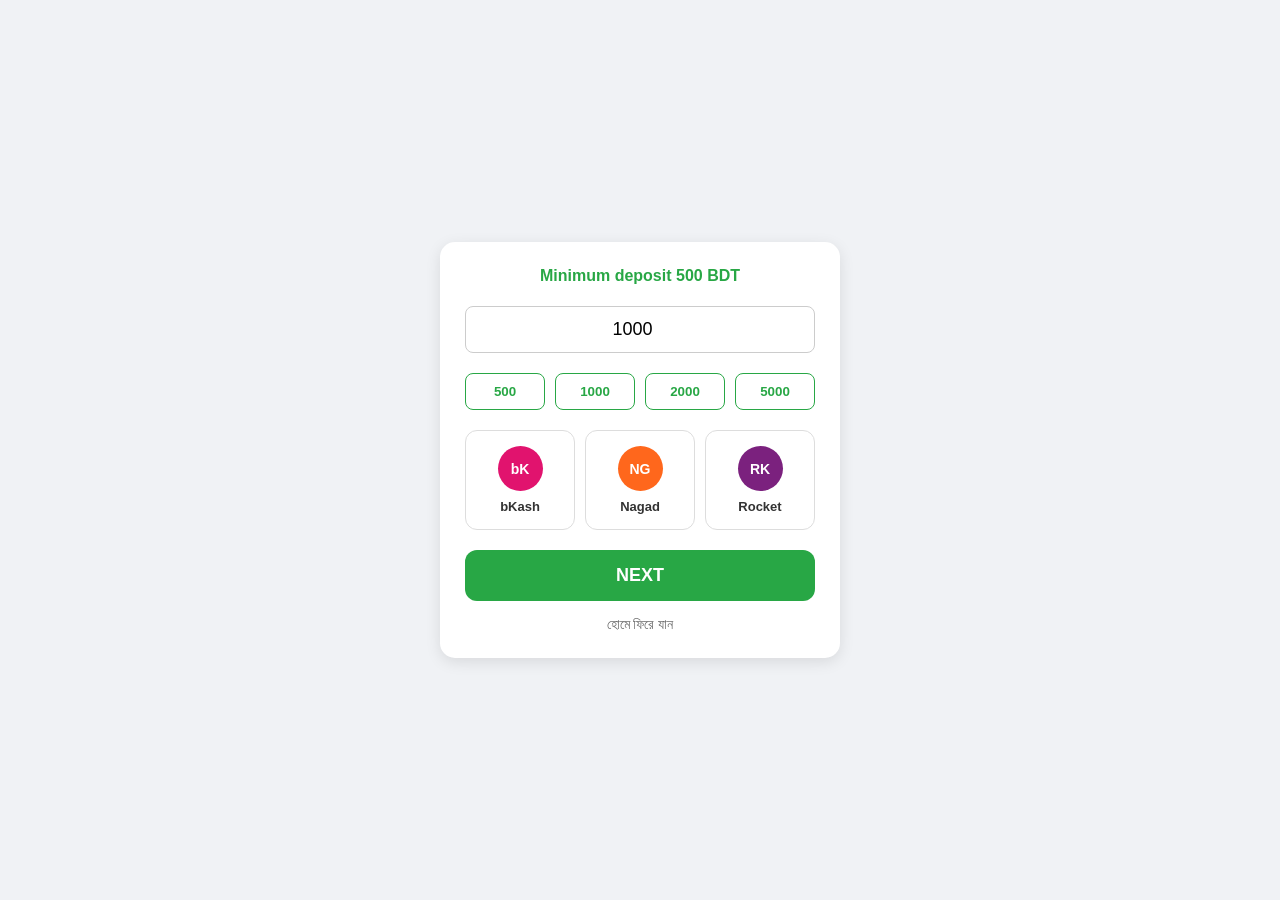
<file: templates/deposit.html>
<!DOCTYPE html>
<html lang="bn">
<head>
    <meta charset="UTF-8">
    <meta name="viewport" content="width=device-width, initial-scale=1.0">
    <title>Deposit</title>
    <style>
        body { font-family: Arial, sans-serif; background-color: #f0f2f5; display: flex; justify-content: center; align-items: center; height: 100vh; margin: 0; }
        .deposit-card { background: white; padding: 25px; border-radius: 15px; box-shadow: 0 4px 15px rgba(0,0,0,0.1); width: 350px; text-align: center; }

        /* টাকার ইনপুট স্টাইল */
        .amount-input { width: 100%; padding: 12px; margin-bottom: 20px; border-radius: 8px; border: 1px solid #ccc; font-size: 18px; text-align: center; box-sizing: border-box; }

        /* টাকা সিলেক্ট করার বাটন */
        .amt-buttons { display: flex; justify-content: space-between; gap: 10px; margin-bottom: 20px; }
        .amt-btn { flex: 1; padding: 10px; border: 1.5px solid #28a745; background: white; color: #28a745; border-radius: 8px; cursor: pointer; font-weight: bold; }

        /* পেমেন্ট মেথড বক্স */
        .payment-methods { display: flex; justify-content: space-between; gap: 10px; margin-bottom: 20px; }
        .method { flex: 1; border: 1.5px solid #ddd; padding: 15px 5px; border-radius: 12px; cursor: pointer; transition: 0.3s; background: #fff; text-align: center; }
        .method:hover { border-color: #28a745; }

        /* গোল আইকন */
        .logo-placeholder { width: 45px; height: 45px; border-radius: 50%; margin: 0 auto 8px; display: flex; justify-content: center; align-items: center; font-weight: bold; color: white; font-size: 14px; }
        .bk-bg { background: #E1136E; }
        .ng-bg { background: #FF671C; }
        .rk-bg { background: #7B217E; }

        .method p { margin: 0; font-size: 13px; font-weight: bold; color: #333; }
        .next-btn { background: #28a745; color: white; border: none; width: 100%; padding: 15px; border-radius: 12px; font-size: 18px; font-weight: bold; cursor: pointer; }
        .back-link { display: block; margin-top: 15px; color: #666; text-decoration: none; font-size: 14px; }
    </style>
</head>
<body>

<div class="deposit-card">
    <h4 style="color: #28a745; margin-top: 0;">Minimum deposit 500 BDT</h4>

    <form action="/deposit" method="POST">

        <input type="number" id="amount" name="amount" class="amount-input" value="1000" required>

        <div class="amt-buttons">
            <button type="button" class="amt-btn" onclick="document.getElementById('amount').value='500'">500</button>
            <button type="button" class="amt-btn" onclick="document.getElementById('amount').value='1000'">1000</button>
            <button type="button" class="amt-btn" onclick="document.getElementById('amount').value='2000'">2000</button>
            <button type="button" class="amt-btn" onclick="document.getElementById('amount').value='5000'">5000</button>
        </div>

        <div class="payment-methods">
            <div class="method" onclick="document.getElementById('pay_method').value='bkash'">
                <div class="logo-placeholder bk-bg">bK</div>
                <p>bKash</p>
            </div>
            <div class="method" onclick="document.getElementById('pay_method').value='nagad'">
                <div class="logo-placeholder ng-bg">NG</div>
                <p>Nagad</p>
            </div>
            <div class="method" onclick="document.getElementById('pay_method').value='rocket'">
                <div class="logo-placeholder rk-bg">RK</div>
                <p>Rocket</p>
            </div>
        </div>

        <input type="hidden" name="method" id="pay_method" required>

        <button type="submit" class="next-btn">NEXT</button>
    </form>
    <a href="/" class="back-link">হোমে ফিরে যান</a>
</div>

</body>
</html>
</file>
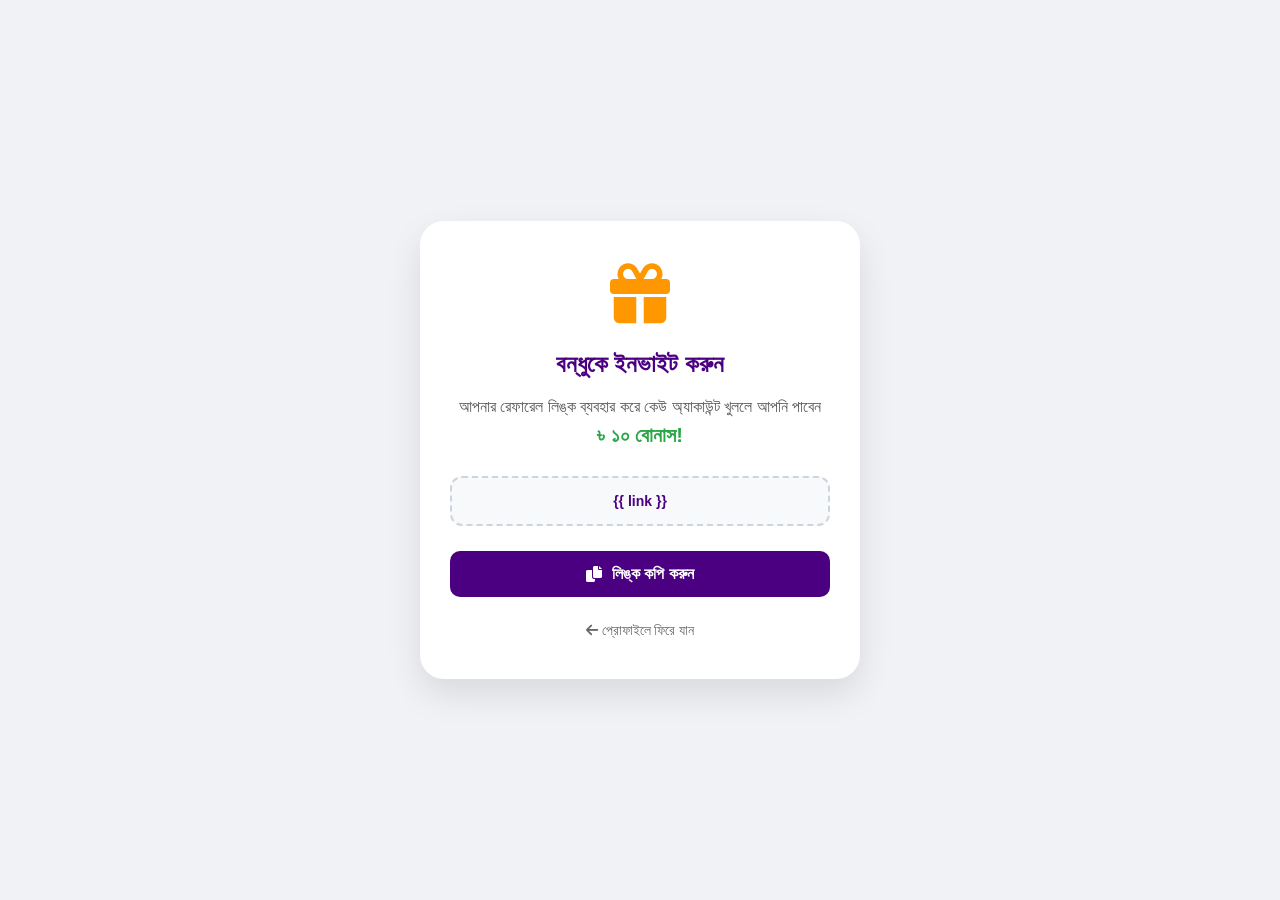
<file: templates/refer.html>
<!DOCTYPE html>
<html lang="bn">
<head>
    <meta charset="UTF-8">
    <meta name="viewport" content="width=device-width, initial-scale=1.0">
    <title>Refer & Earn</title>
    <link rel="stylesheet" href="https://cdnjs.cloudflare.com/ajax/libs/font-awesome/6.0.0/css/all.min.css">
    <style>
        body {
            background: #f0f2f5;
            font-family: 'Segoe UI', Tahoma, Geneva, Verdana, sans-serif;
            display: flex;
            justify-content: center;
            align-items: center;
            min-height: 100vh;
            margin: 0;
        }
        .refer-card {
            background: white;
            padding: 40px 30px;
            border-radius: 24px;
            box-shadow: 0 15px 35px rgba(0,0,0,0.1);
            max-width: 380px;
            width: 90%;
            text-align: center;
        }
        .gift-icon {
            font-size: 60px;
            color: #ff9800;
            margin-bottom: 20px;
            animation: bounce 2s infinite;
        }
        @keyframes bounce {
            0%, 100% { transform: translateY(0); }
            50% { transform: translateY(-10px); }
        }
        h2 { color: #4b0082; margin-bottom: 10px; }
        p { color: #555; line-height: 1.6; }
        .bonus-text { color: #28a745; font-weight: bold; font-size: 20px; }

        .link-box {
            background: #f8f9fa;
            padding: 15px;
            border-radius: 12px;
            margin: 25px 0;
            word-break: break-all;
            font-weight: 600;
            color: #4b0082;
            border: 2px dashed #cbd5e0;
            font-size: 14px;
        }
        .copy-btn {
            background: #4b0082;
            color: white;
            border: none;
            padding: 14px 28px;
            border-radius: 10px;
            cursor: pointer;
            font-weight: bold;
            width: 100%;
            font-size: 16px;
            transition: 0.3s;
            display: flex;
            justify-content: center;
            align-items: center;
            gap: 10px;
        }
        .copy-btn:hover { background: #35005e; transform: scale(1.02); }
        .copy-btn:active { transform: scale(0.98); }

        .back-btn {
            display: inline-block;
            margin-top: 25px;
            text-decoration: none;
            color: #666;
            font-size: 14px;
            font-weight: 500;
            transition: 0.2s;
        }
        .back-btn:hover { color: #4b0082; }
    </style>
</head>
<body>

    <div class="refer-card">
        <div class="gift-icon">
            <i class="fas fa-gift"></i>
        </div>
        <h2>বন্ধুকে ইনভাইট করুন</h2>
        <p>আপনার রেফারেল লিঙ্ক ব্যবহার করে কেউ অ্যাকাউন্ট খুললে আপনি পাবেন <br> <span class="bonus-text">৳ ১০ বোনাস!</span></p>

        <div class="link-box" id="refLink">{{ link }}</div>

        <button class="copy-btn" onclick="copyLink()">
            <i class="fas fa-copy"></i> লিঙ্ক কপি করুন
        </button>

        <a href="/profile" class="back-btn">
            <i class="fas fa-arrow-left"></i> প্রোফাইলে ফিরে যান
        </a>
    </div>

    <script>
        function copyLink() {
            var text = document.getElementById("refLink").innerText;

            // আধুনিক কপি সিস্টেম
            if (navigator.clipboard && navigator.clipboard.writeText) {
                navigator.clipboard.writeText(text).then(function() {
                    showSuccess();
                }).catch(function() {
                    fallbackCopy(text);
                });
            } else {
                fallbackCopy(text);
            }
        }

        function fallbackCopy(text) {
            var textArea = document.createElement("textarea");
            textArea.value = text;
            document.body.appendChild(textArea);
            textArea.select();
            document.execCommand("copy");
            document.body.removeChild(textArea);
            showSuccess();
        }

        function showSuccess() {
            alert("সাফল্যের সাথে লিঙ্কটি কপি হয়েছে!");
        }
    </script>

</body>
</html>
</file>
